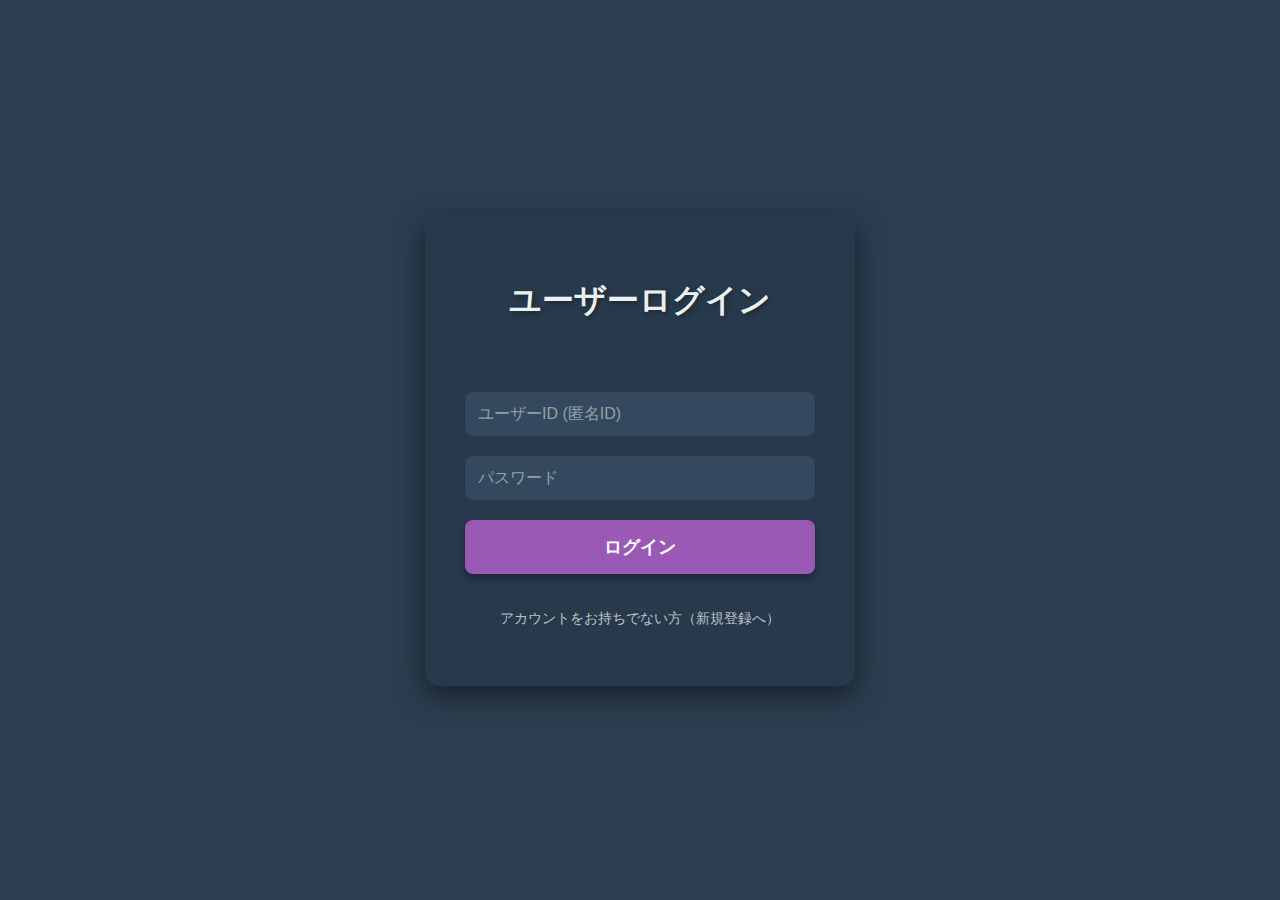
<file: auth.html>
<!DOCTYPE html>
<html lang="ja">
<head>
    <meta charset="UTF-8">
    <meta name="viewport" content="width=device-width, initial-scale=1.0">
    <title>レジリエンス・コンパス - ログイン/登録</title>
    
    <link rel="stylesheet" href="style.css"> 
    
    <style>
        /* 共通の背景とコンテナのスタイルを適用 */
        html, body {
            margin: 0;
            padding: 0;
            width: 100%;
            height: 100%;
            overflow: hidden;
            font-family: -apple-system, BlinkMacMacFont, "Segoe UI", Roboto, sans-serif;
            color: #ecf0f1;
            display: flex;
            justify-content: center;
            align-items: center;
            background-color: #2c3e50;
        }

        /* フォームを囲むメインコンテナ */
        .auth-container {
            background-color: rgba(39, 57, 74, 0.9); /* 濃い背景色 */
            padding: 40px;
            border-radius: 15px;
            box-shadow: 0 10px 30px rgba(0, 0, 0, 0.5);
            width: 350px;
            max-width: 90%;
            text-align: center;
        }

        h1 {
            color: #ecf0f1;
            margin-bottom: 30px;
            font-size: 2rem;
            text-shadow: 2px 2px 4px rgba(0, 0, 0, 0.3);
        }

        /* フォームの共通スタイル */
        .auth-form input[type="text"],
        .auth-form input[type="password"] {
            width: 100%;
            padding: 12px;
            margin-bottom: 20px;
            border: 1px solid #34495e;
            border-radius: 8px;
            box-sizing: border-box;
            background-color: #34495e;
            color: #ecf0f1;
            font-size: 1rem;
        }
        .auth-form input::placeholder {
            color: #bdc3c7;
            opacity: 0.7;
        }
        
        /* ボタンの共通スタイル */
        .auth-button {
            width: 100%;
            padding: 15px;
            border-radius: 8px;
            border: none;
            font-size: 1.1rem;
            font-weight: bold;
            cursor: pointer;
            transition: background-color 0.3s ease;
            box-shadow: 0 4px 6px rgba(0, 0, 0, 0.3);
        }
        
        /* ログイン/登録ボタン */
        #loginButton, #registerButton {
            background-color: #9b59b6; /* 紫 */
            color: white;
            margin-bottom: 15px;
        }
        #loginButton:hover, #registerButton:hover {
            background-color: #8e44ad;
        }

        /* フォーム切り替えリンク */
        .switch-link {
            color: #bdc3c7;
            text-decoration: none;
            cursor: pointer;
            font-size: 0.9rem;
            transition: color 0.2s;
        }
        .switch-link:hover {
            color: #ecf0f1;
        }

        /* エラーメッセージ */
        #errorMessage {
            color: #e74c3c;
            margin-bottom: 15px;
            min-height: 20px;
            font-weight: bold;
        }
        
        /* フォームの切り替えアニメーション */
        .form-container {
            transition: opacity 0.5s ease;
        }
    </style>
</head>
<body>
    <div class="auth-container">
        <h1 id="authTitle">ユーザーログイン</h1>
        
        <div id="errorMessage"></div>

        <div id="loginFormContainer" class="form-container">
            <form id="loginForm" class="auth-form">
                <input type="text" id="loginUserId" placeholder="ユーザーID (匿名ID)" required>
                <input type="password" id="loginPassword" placeholder="パスワード" required>
                <button type="submit" id="loginButton" class="auth-button">ログイン</button>
            </form>
            <p>
                <a href="#" id="showRegisterLink" class="switch-link">アカウントをお持ちでない方（新規登録へ）</a>
            </p>
        </div>

        <div id="registerFormContainer" class="form-container" style="display:none;">
            <form id="registerForm" class="auth-form">
                <input type="text" id="registerUserId" placeholder="ユーザーID (匿名ID)" required>
                <input type="password" id="registerPassword" placeholder="パスワード" required>
                <button type="submit" id="registerButton" class="auth-button">新規登録</button>
            </form>
            <p>
                <a href="#" id="showLoginLink" class="switch-link">ログイン画面に戻る</a>
            </p>
        </div>
    </div>
    
    <script src="auth-script.js"></script>
</body>
</html>
</file>
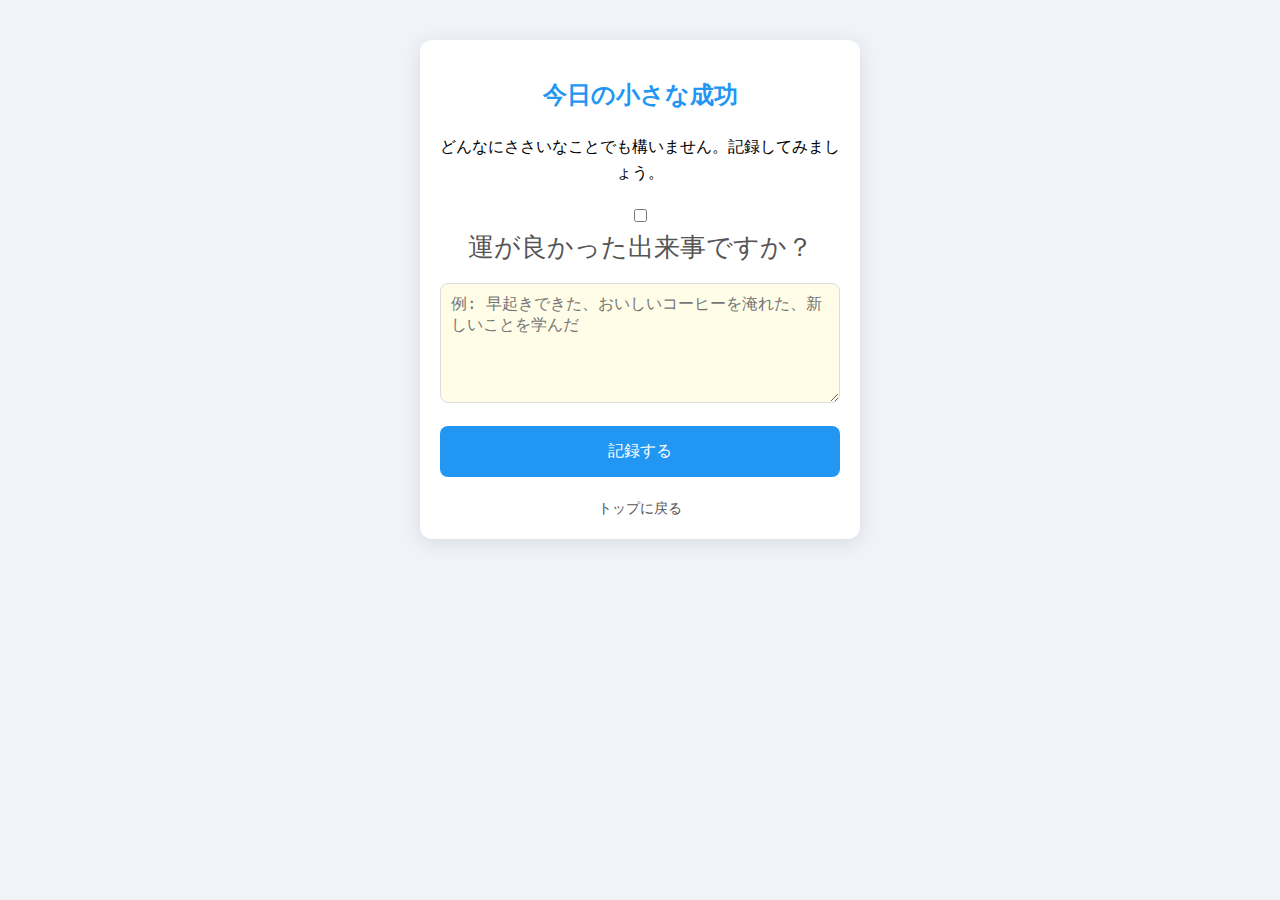
<file: record-success.html>
<!DOCTYPE html>
<html lang="ja">
<head>
    <meta charset="UTF-8">
    <meta name="viewport" content="width=device-width, initial-scale=1.0">
    <title>小さな成功を記録</title>
    <link rel="stylesheet" href="style.css">
    <style>
        .record-container {
            width: 90%;
            max-width: 400px;
            margin: 40px auto;
            padding: 20px;
            background-color: #fff;
            border-radius: 12px;
            box-shadow: 0 4px 20px rgba(0, 0, 0, 0.1);
            text-align: center;
        }
        .record-container h1 {
            font-size: 24px;
            color: #2196F3;
            margin-bottom: 20px;
        }
        
        textarea {
            width: 100%;
            height: 120px;
            padding: 10px;
            border: 1px solid #ddd;
            border-radius: 8px;
            resize: vertical;
            font-size: 16px;
            box-sizing: border-box;
            margin-bottom: 15px;
        }
        .record-button {
            width: 100%;
            padding: 15px;
            border-radius: 8px;
            background-color: #2196F3;
            color: #fff;
            text-decoration: none;
            font-size: 16px;
            border: none;
            cursor: pointer;
            transition: background-color 0.3s ease;
        }
        .record-button:hover {
            background-color: #1e88e5;
        }
        .back-to-home {
            display: block;
            margin-top: 20px;
            color: #555;
            text-decoration: none;
            font-size: 14px;
        }
    </style>
</head>
<body>
    <div class="record-container">
        <h1>今日の小さな成功</h1>
        <p>どんなにささいなことでも構いません。記録してみましょう。</p>
        <div style="margin-bottom: 15px;">
    <input type="checkbox" id="isLuck" style="vertical-align: middle;">
    <label for="isLuck" style="vertical-align: middle;">運が良かった出来事ですか？</label>
</div>
        <textarea id="successTextarea" placeholder="例: 早起きできた、おいしいコーヒーを淹れた、新しいことを学んだ"></textarea>
        <button class="record-button" id="recordButton">記録する</button>
        <a href="index.html" class="back-to-home">トップに戻る</a>
    </div>
    <script src="record-script.js"></script>
</body>
</html>
</file>
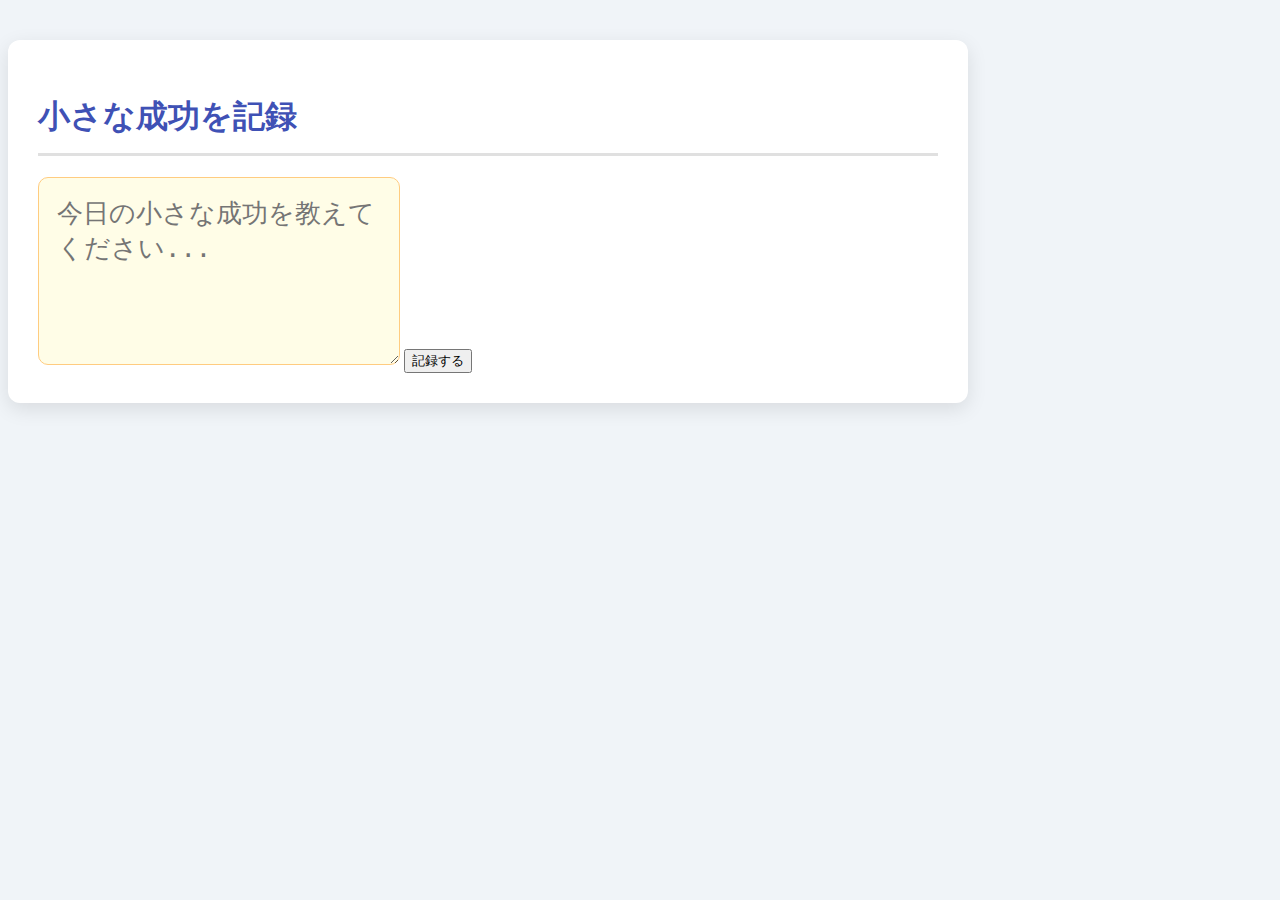
<file: record.html>
<!DOCTYPE html>
<html lang="ja">
<head>
    <meta charset="UTF-8">
    <meta name="viewport" content="width=device-width, initial-scale=1.0">
    <title>小さな成功を記録</title>
    <link rel="stylesheet" href="style.css">
</head>
<body>
    <div class="container">
        <header>
            <h1>小さな成功を記録</h1>
        </header>

        <main class="main-content">
            <div class="record-form">
                <textarea placeholder="今日の小さな成功を教えてください..." rows="5"></textarea>
                <button class="record-button">記録する</button>
            </div>
        </main>
    </div>
</body>
</html>
</file>
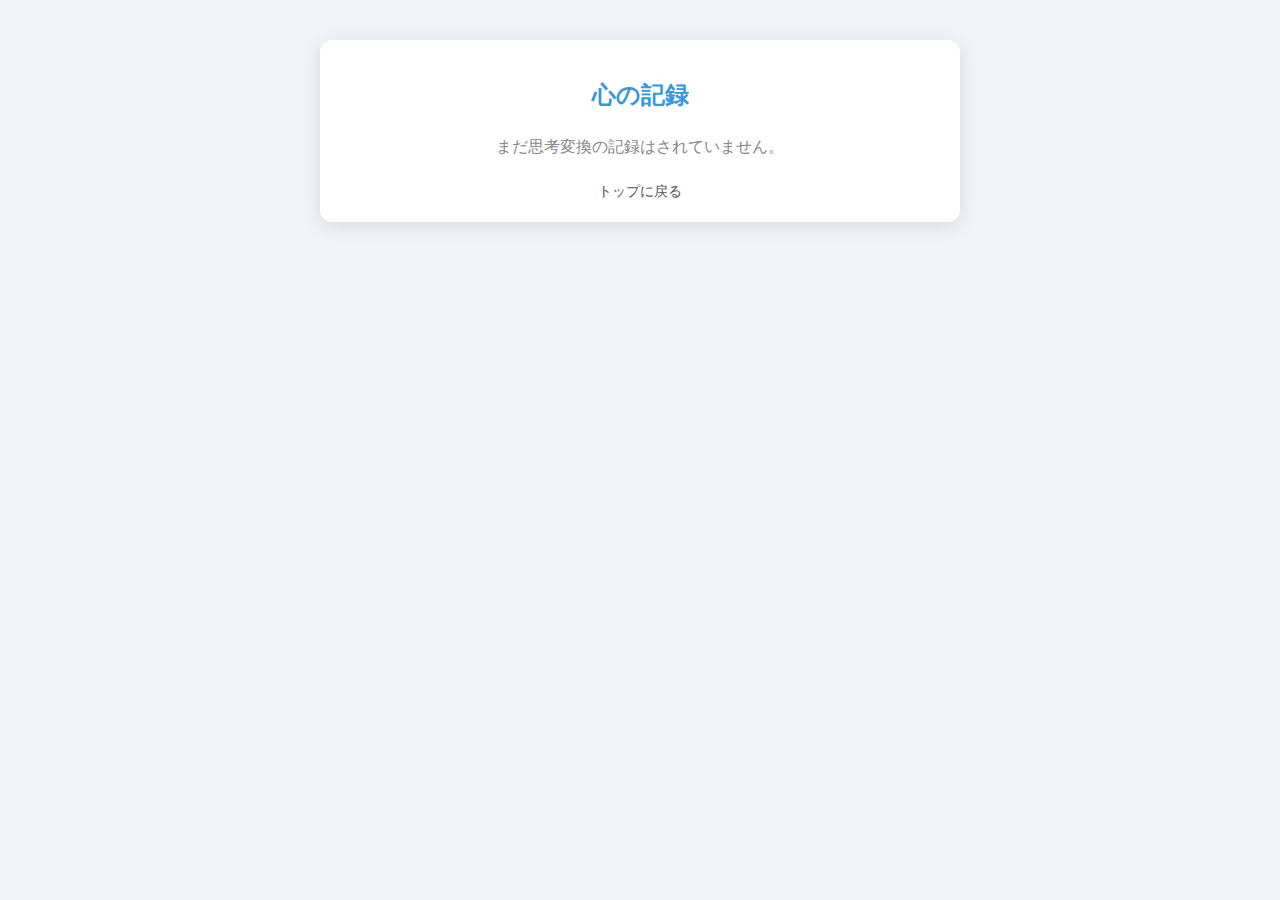
<file: view-mind-records.html>
<!DOCTYPE html>
<html lang="ja">
<head>
    <meta charset="UTF-8">
    <meta name="viewport" content="width=device-width, initial-scale=1.0">
    <title>心のレコーダー</title>
    <link rel="stylesheet" href="style.css">
    <style>
        .mind-view-container {
            width: 90%;
            max-width: 600px;
            margin: 40px auto;
            padding: 20px;
            background-color: #fff;
            border-radius: 12px;
            box-shadow: 0 4px 20px rgba(0, 0, 0, 0.1);
        }
        .mind-view-container h1 {
            font-size: 24px;
            color: #3498db;
            text-align: center;
        }
        .mind-record-list {
            list-style: none;
            padding: 0;
            margin-top: 20px;
        }
        .mind-record-item {
            padding: 15px;
            background-color: #f9f9f9;
            border-radius: 8px;
            border-left: 5px solid #3498db;
            margin-bottom: 10px;
            position: relative;
        }
        .mind-record-item .date {
            font-size: 12px;
            color: #888;
            margin-bottom: 5px;
        }
        .back-to-home {
            display: block;
            margin-top: 20px;
            color: #555;
            text-decoration: none;
            text-align: center;
            font-size: 14px;
        }
    </style>
</head>
<body>
    <div class="mind-view-container">
        <h1>心の記録</h1>
        <ul id="mindRecordList" class="mind-record-list">
    </ul>
<a href="index.html" class="back-to-home">トップに戻る</a>
<a href="#" class="back-to-home" id="clearAll" style="color: #e74c3c;">すべての記録を削除</a>
    </div>

    <script src="view-mind-script.js"></script>
</body>
</html>
</file>
<file: style.css>
/* MilligramベースのカスタムCSS */

/* --- GENERAL STYLES --- */
body {
    font-family: 'Roboto', sans-serif;
    line-height: 1.6;
    background-color: #f0f4f8; /* Light blue-grey background */
}

/* --- CONTAINER & HEADER --- */
.container {
    max-width: 900px;
    margin-top: 40px;
    margin-bottom: 40px;
    padding: 30px;
    background-color: #ffffff;
    border-radius: 12px;
    box-shadow: 0 6px 20px rgba(0, 0, 0, 0.1);
}
header h1 {
    color: #3f51b5; /* Milligram primary color */
    border-bottom: 3px solid #e0e0e0;
    padding-bottom: 10px;
}

/* --- STEP CONTAINERS --- */
/* (Step-container class is defined in the HTML <style> tag for immediate effect) */

/* --- INPUTS & TEXTAREAS --- */
textarea, select, input[type="text"] {
    font-size: 1rem;
    padding: 10px;
    border: 1px solid #bdbdbd;
    transition: border-color 0.3s;
}
textarea:focus, select:focus, input[type="text"]:focus {
    border-color: #3f51b5;
    box-shadow: 0 0 5px rgba(63, 81, 181, 0.3);
}

/* --- BUTTONS --- */
.button-primary {
    background-color: #3f51b5;
    border-color: #3f51b5;
    transition: background-color 0.3s, transform 0.1s;
    font-weight: 500;
}
.button-primary:hover {
    background-color: #303f9f;
    border-color: #303f9f;
}

/* --- HINT BUTTONS (Custom Class) --- */
.hint-button {
    background-color: #ff9800; /* Deep Orange */
    color: white;
    border: none;
    padding: 5px 12px;
    border-radius: 20px; /* Pill shape */
    font-size: 0.85rem;
    cursor: pointer;
    margin-left: 10px; 
    transition: background-color 0.3s;
}
.hint-button:hover {
    background-color: #e65100;
}

/* --- BACK TO HOME --- */
.back-to-home {
    display: inline-block;
    margin-top: 20px;
    color: #3f51b5;
    text-decoration: none;
    font-size: 0.9rem;
}
.back-to-home:hover {
    text-decoration: underline;
}

/* --- AI FEEDBACK AREA --- */
#aiFeedbackArea {
    /* Styles are defined inline in HTML for immediate visibility */
    font-size: 0.95rem;
    line-height: 1.4;
}

/* Custom button color for final actions */
#finishButton {
    background-color: #4caf50;
    border-color: #4caf50;
}
#finishButton:hover {
    background-color: #388e3c;
    border-color: #388e3c;
}



/* --- INPUTS & TEXTAREAS (フォームの文字サイズを最大化) --- */
textarea, select, input[type="text"] {
    font-size: 1.6rem; /* ★修正: 入力欄のフォントサイズをさらに大きく (1.5rem -> 1.6rem) */
    font-weight: 400; 
    padding: 18px; 
    border: 1px solid #FFCC80; 
    border-radius: 10px; 
    background-color: #fffde7; 
    transition: all 0.3s ease;
}

/* --- LABELS (質問文) --- */
label {
    font-weight: 500; /* ★修正: 太さを強調 */
    color: #555; 
    display: block; 
    margin-bottom: 12px; 
    font-size: 1.6rem; /* ★修正: ラベル（質問文）のフォントサイズを最大化 */
}
.label-group label {
    margin-bottom: 0;
}

/* --- HINT BUTTONS (Custom Class) --- */
.hint-button {
    background-color: #FFD54F; 
    color: #616161; 
    border: none;
    padding: 10px 22px; 
    border-radius: 25px; 
    font-size: 1.2rem; /* ★修正: ヒントボタンの文字サイズを大きく */
    box-shadow: 0 2px 5px rgba(0,0,0,0.1); 
}

/* --- AI FEEDBACK AREA --- */
#aiFeedbackArea {
    font-size: 1.5rem; /* 読みやすいサイズに固定 */
    padding: 25px;
    line-height: 1.6;
}

/* --- 🌟 振り返りページ（view-mind-records.html）の抑制 🌟 --- */
/* 振り返り画面の文字サイズは抑制を維持 */
#summaryArea p, 
.mind-record-item div:not(.date):not(.actions) {
    font-size: 1.6rem !important; /* 抑制サイズを少し上げて読みやすく */
    line-height: 1.6;
}
#aiSummaryText {
    font-size: 1.3rem; 
    line-height: 1.8;
}

/* --- Custom button color for final actions --- */
#finishButton {
    font-size: 1.6rem; 
}


/* Step 3 質問文のフォントサイズを保証 */
#step-3 label {
    font-size: 1.6rem !important; /* ★修正: 優先度を上げて文字サイズを確保 */
    font-weight: 500; 
    line-height: 1.5; /* 質問文が読みやすくなるように行間を調整 */
}

/* 記録の振り返り画面のサイズ抑制がStep 3に影響しないように調整 */
/* (Step 3の質問のフォントサイズは、他の抑制設定の影響を受けないようにします) */

/* style.css の末尾に追加 */

/* style.css の末尾に追加 */

/* --- AI FEEDBACK AREA TEXT SIZE --- */
#aiFeedbackArea p, 
#aiFeedbackText {
    font-size: 1.6rem !important; /* ★修正: 文字サイズを強制的に大きく (読みやすさ重視) */
    line-height: 1.7;
}

#aiFeedbackArea h4 {
    font-size: 1.7rem !important; /* タイトルサイズを大きく */
}

/* 応答メッセージ内の文字サイズを大きく */
#aiFeedbackText strong, 
#aiFeedbackText br {
    font-size: 1.6rem !important;
}

/* style.css の末尾に追加 */

/* --- STEP 5: AI総評のテキストサイズ --- */

/* 1. 総評本文の文字サイズを強制的に拡大 */
#aiSummaryText {
    font-size: 1.5rem !important; /* ★修正: 総評テキストを読みやすいサイズに固定 (1.5rem) */
    line-height: 1.8; /* 行間を広げ、読みやすく */
}

/* 2. 総評コンテナ内の一般的なテキストサイズも拡大 */
#summaryDisplay p {
    font-size: 1.8rem !important;
    line-height: 1.7;
}

/* 3. 総評タイトルのサイズも調整 */
#step-5 h3 {
    font-size: 2.2rem; /* ステップタイトルを強調 */
}

/* style.css の末尾に追記 */

/* --- 記録カレンダーのスタイル --- */
.calendar-grid {
    /* ★修正: 以前のHTMLではこのクラスが navContainer も含んでいたため発生。
             現在は gridContainerにのみ適用されているため、このままでOK。
             もし問題があれば、ここに display: grid を強制する。 */
    display: grid; 
    grid-template-columns: repeat(7, 1fr);
    gap: 5px;
}

.calendar-day {
    padding: 5px 0;
    text-align: center;
    font-size: 0.8em;
    border-radius: 4px;
    background-color: #f7f7f7;
    color: #333;
}

.calendar-header {
    font-weight: bold;
    background-color: #eee;
    color: #666;
    padding: 3px 0;
}

/* 週末の色 */
.calendar-day.weekend {
    color: #e74c3c; /* 赤系 */
}

/* 記録がある日のスタイル */
.calendar-day.has-record {
    background-color: #5cb85c; /* 緑色 */
    color: white;
    font-weight: bold;
}

/* 今日の日付のスタイル */
.calendar-day.today {
    border: 2px solid #3498db; /* 青枠 */
    font-weight: bold;
}


/* --- 幸福招き猫のスタイル (基本) --- */
.lucky-cat-stage {
    /* 1. サイズは基本設定を維持 (220x240) */
    width: 180px; 
    height: 240px;
    margin: 10px auto 10px;
    background-size: contain;
    background-repeat: no-repeat;
    background-position: center;
    
    /* 2. 角丸を削除または四角形に緩和 */
    border-radius: 200px; /* 縦横比を柔軟にするため、50%を削除し角丸を適用 */
    
    border: 3px solid #ffcc80; 
    transition: all 0.5s ease-in-out;
    overflow: hidden; /* 画像がはみ出さないように */
}

/* --- 幸福招き猫のスタイル --- */
/* ステージ 0: 横長 (240x135) */
.lucky-cat-stage.stage-0 {
    width: 310px; 
    height: 209px; /* 横長にする */
    background-image: url('cat_stage0.png');
    /* 念のため、background-colorを設定して画像の上に重ねる */
    background-color: #cac9c9;
    opacity: 0.5;
    border-color: #898484;
}

/* ステージ 1: 少し笑顔 / 15pt 達成 (横長 240x180) */
.lucky-cat-stage.stage-1 {
    width: 310px;
    height: 209px; /* 横長にする */
    background-image: url('cat_stage1.png');
    opacity: 1;
    border-color: #a5d6a7;
}

/* ステージ 2: 手を上げ始める / 30pt 達成 (縦長 200x260) */
.lucky-cat-stage.stage-2 {
    width: 208px;
    height: 310px; /* 縦長にする */
    background-image: url('cat_stage2.png');
    border-color: #64b5f6;
}

/* ステージ 3: 満面の笑み / 45pt 達成 (縦長 210x280) */
.lucky-cat-stage.stage-3 {
    width: 208px;
    height: 310px; /* 縦長にする */
    background-image: url('cat_stage3.png');
    border-color: #ff9800;
    transform: scale(1.05); /* サイズは縦長で維持しつつ、少しだけ拡大 */
}

/* ステージ 4: 黄金の招き猫 / 65pt 達成 (縦長 220x300) */
.lucky-cat-stage.stage-4 {
    width: 208px;
    height: 310px; /* 縦長にする */
    background-image: url('cat_stage4.ng');
    border-color: #ffeb3b;
    box-shadow: 0 0 15px #ffeb3b;
}

/* ステージ 5: 巨大な小判を持つ / 90pt 達成 (縦長 230x320) */
.lucky-cat-stage.stage-5 {
    width: 208px;
    height: 310px;
    background-image: url('cat_stage5.png');
    border-color: #81c784;
    box-shadow: 0 0 10px #81c784;
    transform: scale(1.08) rotate(3deg);
}

/* ステージ 6: 光り輝く / 120pt 達成 (縦長 240x340) */
.lucky-cat-stage.stage-6 {
    width: 208px;
    height: 310px;
    background-image: url('cat_stage6.png');
    border-color: #fdd835;
    box-shadow: 0 0 20px #fdd835, 0 0 5px #fff inset;
    filter: brightness(1.1);
}

/* ステージ 7: 究極の招き猫 / 150pt 達成 (縦長 250x360) */
.lucky-cat-stage.stage-7 {
    width: 208px;
    height: 310px;
    background-image: url('cat_stage7.png');
    border-color: #e57373;
    box-shadow: 0 0 30px #e57373, 0 0 10px #fff;
    animation: pulse 1.5s infinite alternate;
}

@keyframes pulse {
    from {
        box-shadow: 0 0 20px #e57373, 0 0 5px #fff;
    }
    to {
        box-shadow: 0 0 40px #e57373, 0 0 15px #fff;
    }
}

/* --- モーダルウィンドウの基本スタイル --- */
.modal {
    position: fixed;
    z-index: 1000; 
    left: 0;
    top: 0;
    width: 100%;
    height: 100%;
    overflow: auto;
    background-color: rgba(0,0,0,0.6); /* 背景を暗くする */
    display: none; /* 初期状態では非表示 */
    padding-top: 50px;
}

.modal-content {
    background-color: #fefefe;
    margin: 5% auto; /* 上下5%, 左右中央 */
    padding: 30px;
    border: 1px solid #888;
    width: 80%; /* 画面幅の80%を使用 */
    max-width: 700px;
    border-radius: 12px;
    box-shadow: 0 5px 15px rgba(0,0,0,0.3);
}

.modal-content h3 {
    color: #f39c12;
    border-bottom: 2px solid #f9d99f;
    padding-bottom: 10px;
    margin-bottom: 20px;
    font-size: 2rem; /* 文字サイズを大きく */
}

.modal-content p {
    font-size: 1.2rem; /* 説明文の文字サイズを大きく */
    line-height: 1.8;
    margin-bottom: 15px;
}

.modal-content strong {
    color: #e67e22; /* 強調文字の色 */
}

/* 閉じるボタン */
.close-button {
    color: #aaa;
    float: right;
    font-size: 28px;
    font-weight: bold;
    line-height: 20px;
}

.close-button:hover,
.close-button:focus {
    color: #000;
    text-decoration: none;
    cursor: pointer;
}
</file>
